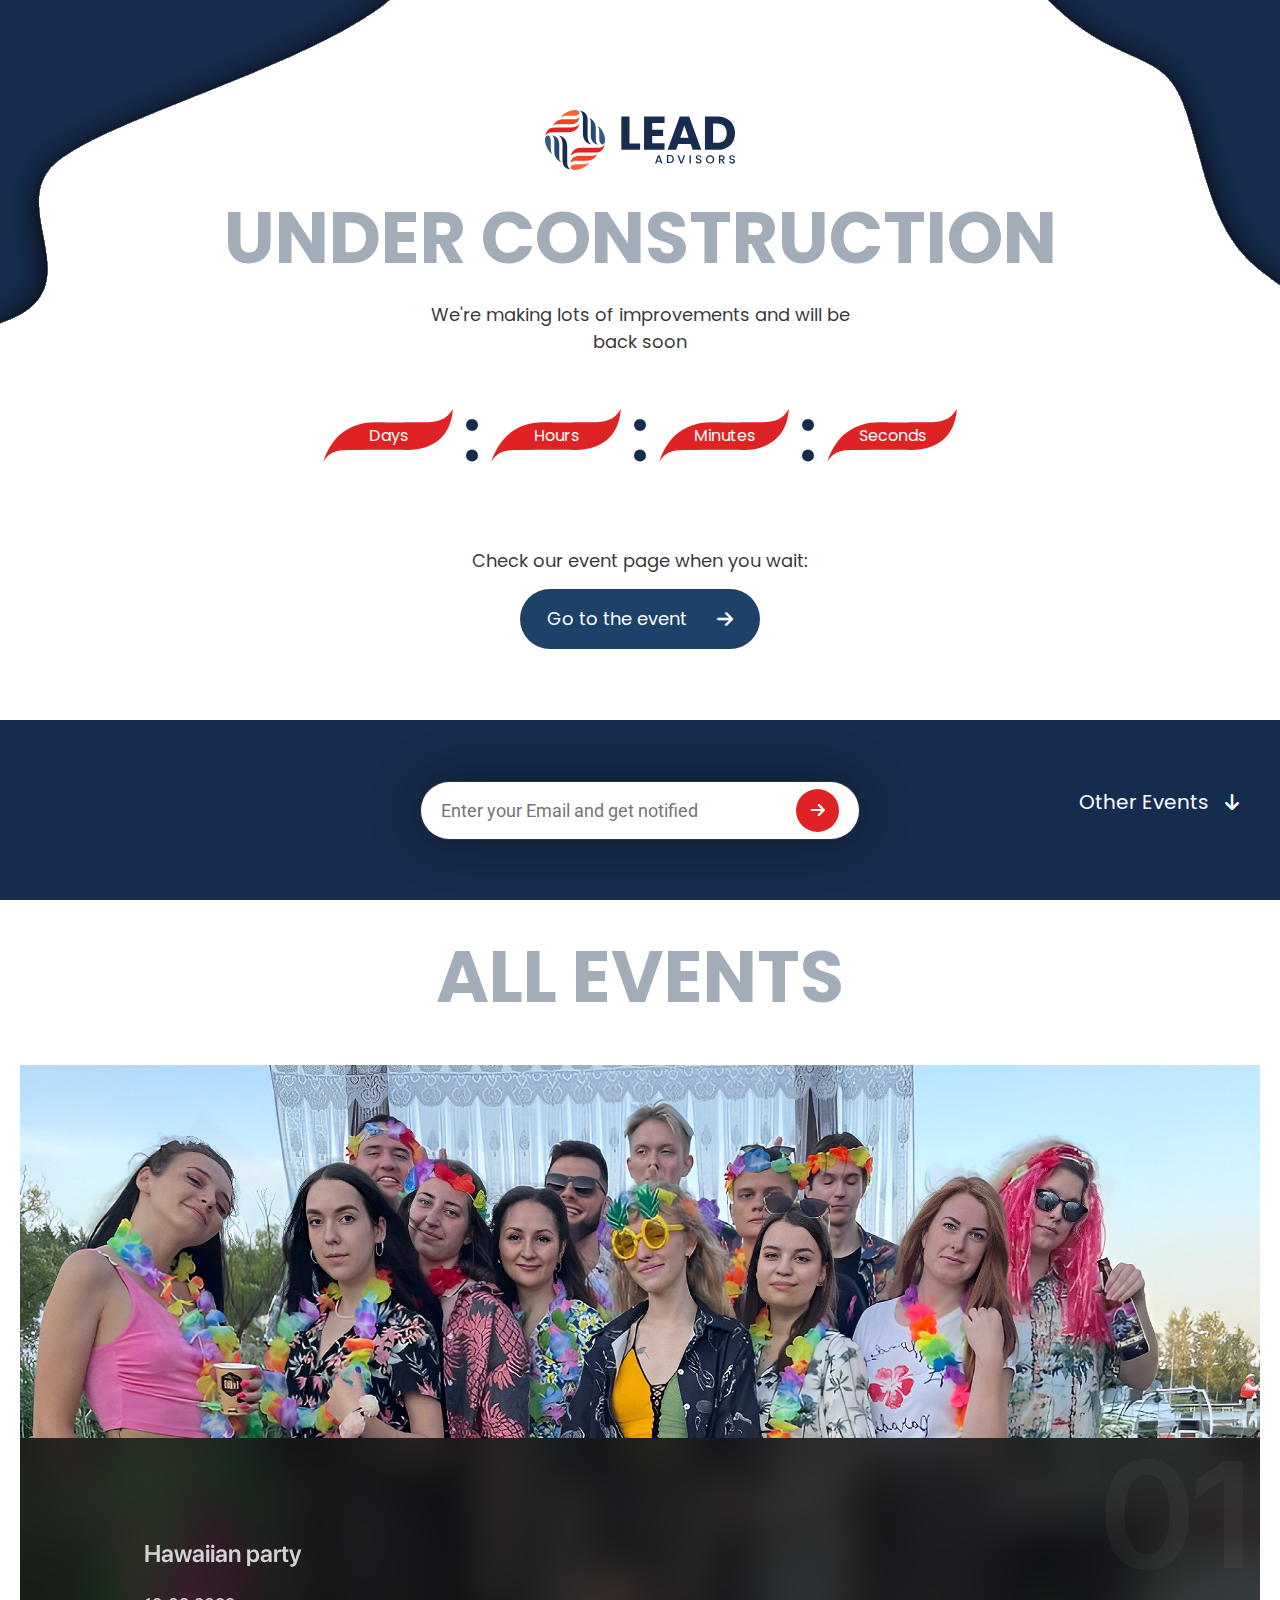
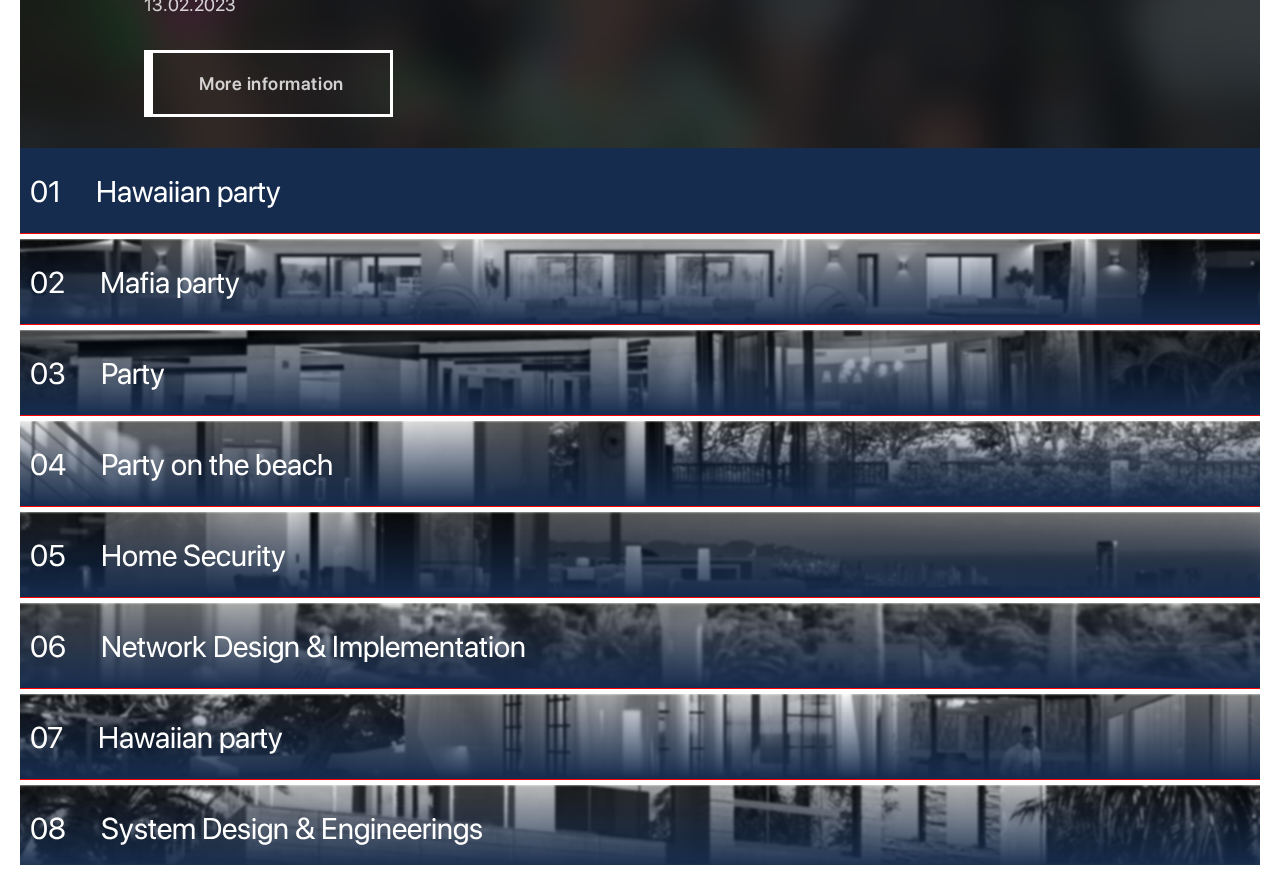
<file: index.html>
<!DOCTYPE html>
<html lang="en">
  <head>
    <meta charset="UTF-8" />
    <meta http-equiv="X-UA-Compatible" content="IE=edge" />
    <meta name="viewport" content="width=device-width, initial-scale=1.0" />
    <link rel="stylesheet" href="/assets/css/style.css" />
    <link rel="stylesheet" href="/assets/css/responsive.css" />
    <link rel="stylesheet" href="/assets/icomoon/style.css" />
    <link rel="preconnect" href="https://fonts.googleapis.com" />
    <link rel="preconnect" href="https://fonts.gstatic.com" crossorigin />
    <link
      href="https://fonts.googleapis.com/css2?family=Poppins:wght@400;600;700&display=swap"
      rel="stylesheet"
    />
    <link
      href="https://fonts.googleapis.com/css2?family=Roboto&display=swap"
      rel="stylesheet"
    />
    <title>Egorov Agency Test Task</title>
  </head>
  <body>
    <div class="wrapper">
      <main class="main">
        <section class="first-section">
          <div class="first-section-body">
            <div class="first-section-header">
              <div class="corner-decoration-left animate">
                <img src="/assets/images/left-corner.svg" alt="decoration" />
              </div>

              <a href="/">
                <div class="logo animate">
                  <img src="/assets/images/logo.svg" alt="logo" />
                </div>
              </a>

              <div class="corner-decoration-right animate">
                <img src="/assets/images/right-corner.svg" alt="decoration" />
              </div>
            </div>
            <div class="first-section-content">
              <div class="first-section-content-body">
                <div class="main-title">
                  <h1 class="animate">Under Construction</h1>
                  <p class="animate">
                    We're making lots of improvements and will be back soon
                  </p>
                </div>

                <div class="timer animate">
                  <div class="timer-conteiner">
                    <div class="timer-item">
                      <span id="days"></span>

                      <div class="timer-item-text large">Days</div>
                      <div class="timer-item-text small hide">DD</div>
                    </div>

                    <div class="timer-separator">:</div>

                    <div class="timer-item">
                      <span id="hours"></span>
                      <div class="timer-item-text large">Hours</div>
                      <div class="timer-item-text small hide">HH</div>
                    </div>

                    <div class="timer-separator">:</div>

                    <div class="timer-item">
                      <span id="minutes"></span>
                      <div class="timer-item-text large">Minutes</div>
                      <div class="timer-item-text small hide">MM</div>
                    </div>

                    <div class="timer-separator">:</div>

                    <div class="timer-item">
                      <span id="seconds"></span>
                      <div class="timer-item-text large">Seconds</div>
                      <div class="timer-item-text small hide">SS</div>
                    </div>
                  </div>
                </div>

                <div class="event-link animate">
                  <p>Check our event page when you wait:</p>
                  <a
                    href="https://egorovagency.by/#main"
                    target="_blank"
                    class="event-btn"
                  >
                    <span class="btn-text">Go to the event</span>
                    <div class="_icon-arrow"></div>
                  </a>
                </div>
              </div>
            </div>
            <div class="first-section-footer">
              <form class="first-section-footer-form" novalidate>
                <input
                  class="form-input"
                  type="email"
                  placeholder="Enter your Email and get notified"
                />

                <button type="submit" class="form-btn-wrapper">
                  <div class="_icon-arrow"></div>
                </button>
              </form>

              <div href="" class="scroll">
                Other Events
                <div class="_icon-arrow"></div>
              </div>
            </div>
          </div>
        </section>

        <section id="second-section" class="second-section">
          <h2 class="title animate">All events</h2>

          <div class="accordion">
            <div class="accordion-item">
              <div class="accordion-title active">
                <img
                  src="/assets/images/title-bg-1.webp"
                  class="accordion-title-bg"
                  alt="slide"
                />
                <div class="accordion-title-descripton">Hawaiian party</div>
                <div class="accordion-title-number">01</div>
              </div>
              <div class="accordion-content active">
                <div class="content-info">
                  <span>01</span>
                  <div class="content-info-description">
                    <h4 class="description-title">Hawaiian party</h4>
                    <p class="description-date">13.02.2023</p>
                    <a
                      href="https://egorovagency.by/#main"
                      target="_blank"
                      class="description-info-link"
                      >More information</a
                    >
                  </div>
                </div>
                <div class="content-bg"></div>
              </div>
            </div>

            <div class="accordion-item">
              <div class="accordion-title">
                <img
                  src="/assets/images/title-bg-2.webp"
                  class="accordion-title-bg"
                  alt="slide"
                />
                <div class="accordion-title-descripton">Мafia party</div>
                <div class="accordion-title-number">02</div>
              </div>
              <div class="accordion-content">
                <div class="content-info">
                  <span>02</span>
                  <div class="content-info-description">
                    <h4 class="description-title">Мafia party</h4>
                    <p class="description-date">13.02.2023</p>
                    <a
                      href="https://egorovagency.by/#main"
                      target="_blank"
                      class="description-info-link"
                      >More information</a
                    >
                  </div>
                </div>
                <div class="content-bg"></div>
              </div>
            </div>

            <div class="accordion-item">
              <div class="accordion-title">
                <img
                  src="/assets/images/title-bg-3.webp"
                  class="accordion-title-bg"
                  alt="slide"
                />
                <div class="accordion-title-descripton">Party</div>
                <div class="accordion-title-number">03</div>
              </div>

              <div class="accordion-content">
                <div class="content-info">
                  <span>03</span>
                  <div class="content-info-description">
                    <h4 class="description-title">Party</h4>
                    <p class="description-date">13.02.2023</p>
                    <a
                      href="https://egorovagency.by/#main"
                      target="_blank"
                      class="description-info-link"
                      >More information</a
                    >
                  </div>
                </div>
                <div class="content-bg"></div>
              </div>
            </div>

            <div class="accordion-item">
              <div class="accordion-title">
                <img
                  src="/assets/images/title-bg-4.webp"
                  class="accordion-title-bg"
                  alt="slide"
                />
                <div class="accordion-title-descripton">Party on the beach</div>
                <div class="accordion-title-number">04</div>
              </div>

              <div class="accordion-content">
                <div class="content-info">
                  <span>04</span>
                  <div class="content-info-description">
                    <h4 class="description-title">Party on the beach</h4>
                    <p class="description-date">13.02.2023</p>
                    <a
                      href="https://egorovagency.by/#main"
                      target="_blank"
                      class="description-info-link"
                      >More information</a
                    >
                  </div>
                </div>
                <div class="content-bg"></div>
              </div>
            </div>

            <div class="accordion-item">
              <div class="accordion-title">
                <img
                  src="/assets/images/title-bg-5.webp"
                  class="accordion-title-bg"
                  alt="slide"
                />
                <div class="accordion-title-descripton">Home Security</div>
                <div class="accordion-title-number">05</div>
              </div>

              <div class="accordion-content">
                <div class="content-info">
                  <span>05</span>
                  <div class="content-info-description">
                    <h4 class="description-title">Home Security</h4>
                    <p class="description-date">13.02.2023</p>
                    <a
                      href="https://egorovagency.by/#main"
                      target="_blank"
                      class="description-info-link"
                      >More information</a
                    >
                  </div>
                </div>
                <div class="content-bg"></div>
              </div>
            </div>

            <div class="accordion-item">
              <div class="accordion-title">
                <img
                  src="/assets/images/title-bg-6.webp"
                  class="accordion-title-bg"
                  alt="slide"
                />
                <div class="accordion-title-descripton">
                  Network Design & Implementation
                </div>
                <div class="accordion-title-number">06</div>
              </div>

              <div class="accordion-content">
                <div class="content-info">
                  <span>06</span>
                  <div class="content-info-description">
                    <h4 class="description-title">
                      Network Design & Implementation
                    </h4>
                    <p class="description-date">13.02.2023</p>
                    <a
                      href="https://egorovagency.by/#main"
                      target="_blank"
                      class="description-info-link"
                      >More information</a
                    >
                  </div>
                </div>
                <div class="content-bg"></div>
              </div>
            </div>

            <div class="accordion-item">
              <div class="accordion-title">
                <img
                  src="/assets/images/title-bg-7.webp"
                  class="accordion-title-bg"
                  alt="slide"
                />
                <div class="accordion-title-descripton">Hawaiian party</div>
                <div class="accordion-title-number">07</div>
              </div>

              <div class="accordion-content">
                <div class="content-info">
                  <span>07</span>
                  <div class="content-info-description">
                    <h4 class="description-title">Hawaiian party</h4>
                    <p class="description-date">13.02.2023</p>
                    <a
                      href="https://egorovagency.by/#main"
                      target="_blank"
                      class="description-info-link"
                      >More information</a
                    >
                  </div>
                </div>
                <div class="content-bg"></div>
              </div>
            </div>

            <div class="accordion-item">
              <div class="accordion-title">
                <img
                  src="/assets/images/title-bg-1.webp"
                  class="accordion-title-bg"
                  alt="slide"
                />
                <div class="accordion-title-descripton">
                  System Design & Engineerings
                </div>
                <div class="accordion-title-number">08</div>
              </div>
              <div class="accordion-content">
                <div class="content-info">
                  <span>08</span>
                  <div class="content-info-description">
                    <h4 class="description-title">
                      System Design & Engineerings
                    </h4>
                    <p class="description-date">13.02.2023</p>
                    <a
                      href="https://egorovagency.by/#main"
                      target="_blank"
                      class="description-info-link"
                      >More information</a
                    >
                  </div>
                </div>
                <div class="content-bg"></div>
              </div>
            </div>
          </div>
        </section>
      </main>
      <div class="popup">
        <div class="popup-content">
          <p class="popup-result-message">SUCCESS!</p>
          <p class="popup-text">
            You have successfully subscribed to the email newsletter
          </p>
          <span class="popup-cross close-popup-btn _icon-cross"></span>
          <button class="popup-blue-btn close-popup-btn">Close</button>
        </div>
      </div>
    </div>
    <script src="/assets/js/script.js" type="module"></script>
  </body>
</html>
</file>
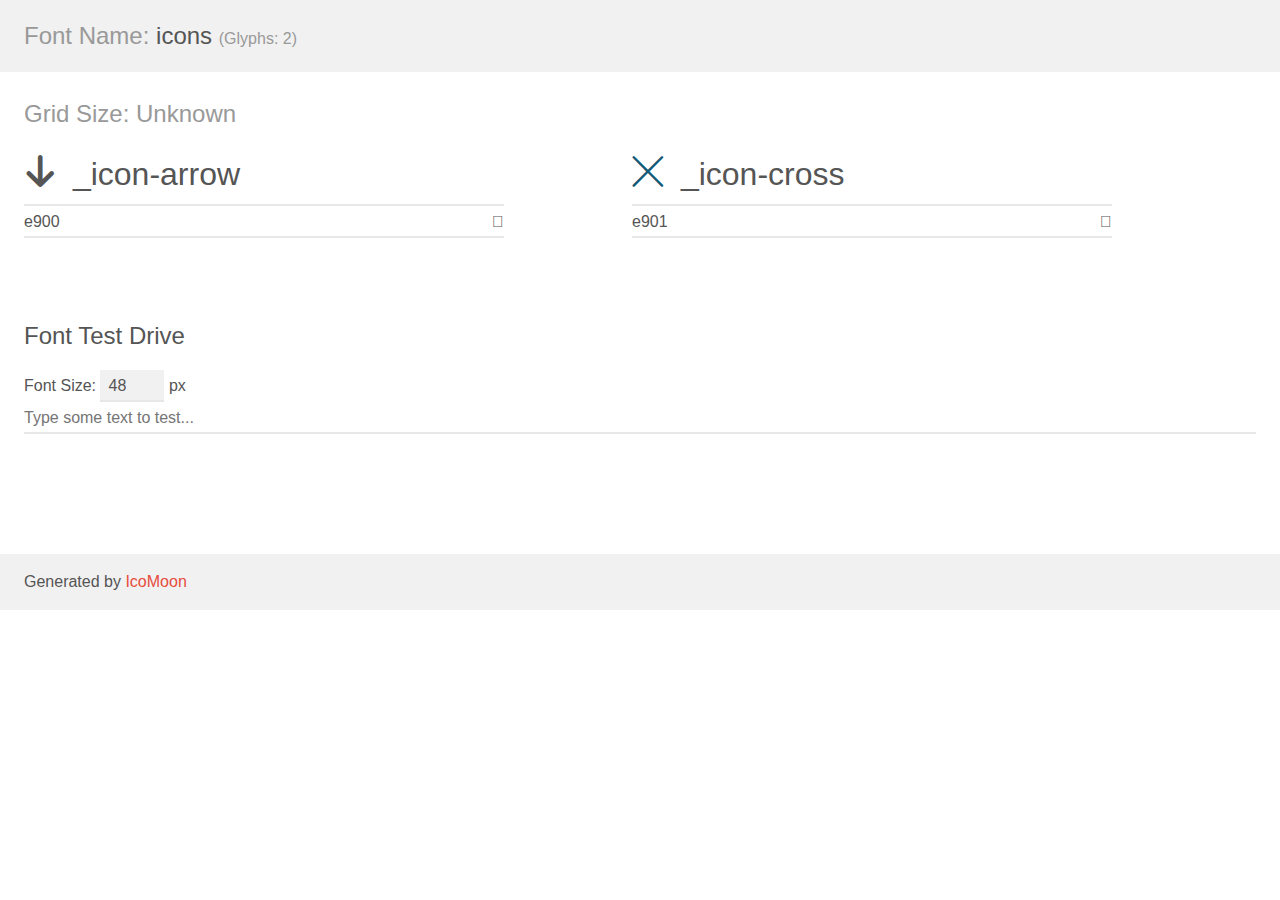
<file: assets/icomoon/demo.html>
<!doctype html>
<html>
<head>
    <meta charset="utf-8">
    <title>IcoMoon Demo</title>
    <meta name="description" content="An Icon Font Generated By IcoMoon.io">
    <meta name="viewport" content="width=device-width, initial-scale=1">
    <link rel="stylesheet" href="demo-files/demo.css">
    <link rel="stylesheet" href="style.css"></head>
<body>
    <div class="bgc1 clearfix">
        <h1 class="mhmm mvm"><span class="fgc1">Font Name:</span> icons <small class="fgc1">(Glyphs:&nbsp;2)</small></h1>
    </div>
    <div class="clearfix mhl ptl">
        <h1 class="mvm mtn fgc1">Grid Size: Unknown</h1>
        <div class="glyph fs1">
            <div class="clearfix bshadow0 pbs">
                <span class="_icon-arrow"></span>
                <span class="mls"> _icon-arrow</span>
            </div>
            <fieldset class="fs0 size1of1 clearfix hidden-false">
                <input type="text" readonly value="e900" class="unit size1of2" />
                <input type="text" maxlength="1" readonly value="&#xe900;" class="unitRight size1of2 talign-right" />
            </fieldset>
            <div class="fs0 bshadow0 clearfix hidden-true">
                <span class="unit pvs fgc1">liga: </span>
                <input type="text" readonly value="" class="liga unitRight" />
            </div>
        </div>
        <div class="glyph fs1">
            <div class="clearfix bshadow0 pbs">
                <span class="_icon-cross"></span>
                <span class="mls"> _icon-cross</span>
            </div>
            <fieldset class="fs0 size1of1 clearfix hidden-false">
                <input type="text" readonly value="e901" class="unit size1of2" />
                <input type="text" maxlength="1" readonly value="&#xe901;" class="unitRight size1of2 talign-right" />
            </fieldset>
            <div class="fs0 bshadow0 clearfix hidden-true">
                <span class="unit pvs fgc1">liga: </span>
                <input type="text" readonly value="" class="liga unitRight" />
            </div>
        </div>
    </div>

    <!--[if gt IE 8]><!-->
    <div class="mhl clearfix mbl">
        <h1>Font Test Drive</h1>
        <label>
            Font Size: <input id="fontSize" type="number" class="textbox0 mbm"
            min="8" value="48" />
            px
        </label>
        <input id="testText" type="text" class="phl size1of1 mvl"
        placeholder="Type some text to test..." value=""/>
        <div id="testDrive" class="_icon-" style="font-family: icons">&nbsp;
        </div>
    </div>
    <!--<![endif]-->
    <div class="bgc1 clearfix">
        <p class="mhl">Generated by <a href="https://icomoon.io/app">IcoMoon</a></p>
    </div>

    <script src="demo-files/demo.js"></script>
</body>
</html>
</file>
<file: assets/css/style.css>
@charset "UTF-8";*{padding:0;margin:0;border:0}*,:after,:before{-webkit-box-sizing:border-box;box-sizing:border-box}:active,:focus{outline:none}a:active,a:focus{outline:none}aside,footer,header,nav{display:block}body,html{height:100%;width:100%;font-size:100%;line-height:1;font-size:14px;-ms-text-size-adjust:100%;-moz-text-size-adjust:100%;-webkit-text-size-adjust:100%;min-height:-webkit-fill-available}button,input,textarea{font-family:inherit}input::-ms-clear{display:none}button{cursor:pointer}button::-moz-focus-inner{padding:0;border:0}a,a:visited{text-decoration:none}a:hover{text-decoration:none}ul li{list-style:none}img{vertical-align:top}h1,h2,h3,h4,h5,h6{font-size:inherit;font-weight:400}@font-face{font-family:SF Pro Display Regular;src:url(/assets/fonts/SFPRODISPLAYREGULAR.OTF)}@font-face{font-family:SF Pro Display Semibold;src:url(/assets/fonts/SF-Pro-Display-Semibold.otf)}@font-face{font-family:SF Pro Display Medium;src:url(/assets/fonts/SFPRODISPLAYMEDIUM.OTF)}.wrapper{width:100%;overflow:hidden;position:relative;display:-webkit-box;display:-ms-flexbox;display:flex;-webkit-box-orient:vertical;-webkit-box-direction:normal;-ms-flex-direction:column;flex-direction:column;-webkit-box-pack:center;-ms-flex-pack:center;justify-content:center;-webkit-box-align:center;-ms-flex-align:center;align-items:center}.wrapper .main{width:100%;display:-webkit-box;display:-ms-flexbox;display:flex;-webkit-box-orient:vertical;-webkit-box-direction:normal;-ms-flex-direction:column;flex-direction:column}.wrapper .first-section{min-height:100vh;display:-webkit-box;display:-ms-flexbox;display:flex;gap:20px;-webkit-box-orient:vertical;-webkit-box-direction:normal;-ms-flex-direction:column;flex-direction:column}.wrapper .first-section-body{width:100%;-webkit-box-flex:1;-ms-flex:1 0 auto;flex:1 0 auto;display:-webkit-box;display:-ms-flexbox;display:flex;gap:10px;-webkit-box-orient:vertical;-webkit-box-direction:normal;-ms-flex-direction:column;flex-direction:column}.wrapper .first-section-header{display:-webkit-box;display:-ms-flexbox;display:flex;-webkit-box-pack:center;-ms-flex-pack:center;justify-content:center;position:relative}.wrapper .first-section-header .logo{padding-top:70px;-webkit-transform:translate(0,-150%);transform:translate(0,-150%);opacity:0;-webkit-transition:all 0.6s ease-out;transition:all 0.6s ease-out}.wrapper .first-section-header .logo img{max-width:100%}.wrapper .first-section-header .logo.animated{-webkit-transform:translate(0,0);transform:translate(0,0);opacity:1}.wrapper .first-section-header .corner-decoration-left{position:absolute;text-align:left;top:0;left:0;-webkit-transform:translate(-100%,-20%);transform:translate(-100%,-20%);opacity:0;-webkit-transition:all 0.6s ease-in-out;transition:all 0.6s ease-in-out;-webkit-transition-delay:0.4s;transition-delay:0.4s}.wrapper .first-section-header .corner-decoration-left.animated{-webkit-transform:translate(0,0);transform:translate(0,0);opacity:1}.wrapper .first-section-header .corner-decoration-right{position:absolute;text-align:right;top:0;right:0;-webkit-transform:translate(100%,-20%);transform:translate(100%,-20%);opacity:0;-webkit-transition:all 0.6s ease-in-out;transition:all 0.6s ease-in-out;-webkit-transition-delay:0.4s;transition-delay:0.4s}.wrapper .first-section-header .corner-decoration-right.animated{-webkit-transform:translate(0,0);transform:translate(0,0);opacity:1}.wrapper .first-section-content{display:-webkit-box;display:-ms-flexbox;display:flex;-webkit-box-orient:vertical;-webkit-box-direction:normal;-ms-flex-direction:column;flex-direction:column;-webkit-box-pack:center;-ms-flex-pack:center;justify-content:center;-webkit-box-align:center;-ms-flex-align:center;align-items:center;-webkit-box-flex:1;-ms-flex:1 0 auto;flex:1 0 auto}.wrapper .first-section-content .main-title{display:-webkit-box;display:-ms-flexbox;display:flex;-webkit-box-orient:vertical;-webkit-box-direction:normal;-ms-flex-direction:column;flex-direction:column;-webkit-box-align:center;-ms-flex-align:center;align-items:center;gap:25px}.wrapper .first-section-content .main-title h1{font-family:"Poppins";font-style:normal;font-weight:700;font-size:72px;line-height:104%;text-align:center;text-transform:uppercase;color:#162c4e;-webkit-transform:translate(0,-100%);transform:translate(0,-100%);opacity:0;-webkit-transition:all 0.8s ease 0s;transition:all 0.8s ease 0s}.wrapper .first-section-content .main-title h1.animated{-webkit-transform:translate(0,0);transform:translate(0,0);opacity:0.39}.wrapper .first-section-content .main-title p{width:450px;text-align:center;font-family:"Poppins";font-style:normal;font-weight:400;font-size:18px;line-height:150%;text-align:center;color:rgba(0,0,0,0.8);-webkit-transform:translate(0,-100%);transform:translate(0,-100%);opacity:0;-webkit-transition:all 0.8s ease 0s;transition:all 0.8s ease 0s}.wrapper .first-section-content .main-title p.animated{-webkit-transform:translate(0,0);transform:translate(0,0);opacity:1}.wrapper .first-section-content .timer{display:-webkit-box;display:-ms-flexbox;display:flex;-webkit-box-pack:center;-ms-flex-pack:center;justify-content:center;padding-top:45px;font-family:"Poppins";font-style:normal;font-weight:600;font-size:72px;line-height:100%;color:#162c4e;-webkit-transform:translate(0,-20%);transform:translate(0,-20%);opacity:0;-webkit-transition:all 0.6s ease-in-out;transition:all 0.6s ease-in-out;-webkit-transition-delay:0.4s;transition-delay:0.4s}.wrapper .first-section-content .timer.animated{-webkit-transform:translate(0,0);transform:translate(0,0);opacity:1}.wrapper .timer-conteiner{display:-webkit-box;display:-ms-flexbox;display:flex;gap:10px}.wrapper .timer-conteiner .timer-item{display:-webkit-box;display:-ms-flexbox;display:flex;-webkit-box-orient:vertical;-webkit-box-direction:normal;-ms-flex-direction:column;flex-direction:column;-webkit-box-align:center;-ms-flex-align:center;align-items:center}.wrapper .timer-conteiner .timer-item .timer-item-text{width:130px;background:url("/assets/images/timer-background.svg") no-repeat;background-position:center;background-size:contain;font-family:"Poppins";font-style:normal;font-weight:400;font-size:16px;color:#ffffff;text-align:center}.wrapper .event-link{display:-webkit-box;display:-ms-flexbox;display:flex;-webkit-box-orient:vertical;-webkit-box-direction:normal;-ms-flex-direction:column;flex-direction:column;-webkit-box-align:center;-ms-flex-align:center;align-items:center;gap:15px;padding-top:75px;-webkit-transform:translate(0,-20%);transform:translate(0,-20%);opacity:0;-webkit-transition:all 0.6s ease-in-out;transition:all 0.6s ease-in-out;-webkit-transition-delay:0.48s;transition-delay:0.48s}.wrapper .event-link.animated{-webkit-transform:translate(0,0);transform:translate(0,0);opacity:1}.wrapper .event-link p{font-family:"Poppins";font-style:normal;font-weight:400;font-size:18px;line-height:150%;color:rgba(0,0,0,0.8)}.wrapper .event-link .event-btn{display:-webkit-box;display:-ms-flexbox;display:flex;-webkit-box-align:center;-ms-flex-align:center;align-items:center;-webkit-box-pack:center;-ms-flex-pack:center;justify-content:center;gap:30px;width:240px;height:60px;background:#1d4169;border-radius:40px;font-family:"Poppins";font-style:normal;font-weight:400;font-size:18px;line-height:150%;color:#ffffff;-webkit-transition:opacity 0.2s ease-in-out;transition:opacity 0.2s ease-in-out;overflow:hidden}.wrapper .event-link .event-btn:hover{opacity:0.8}.wrapper .event-link ._icon-arrow{-webkit-transform:rotate(-90deg);transform:rotate(-90deg);font-size:16px}.wrapper .first-section-content-body{display:-webkit-box;display:-ms-flexbox;display:flex;-webkit-box-orient:vertical;-webkit-box-direction:normal;-ms-flex-direction:column;flex-direction:column;-webkit-box-pack:center;-ms-flex-pack:center;justify-content:center;-webkit-box-align:center;-ms-flex-align:center;align-items:center;padding-bottom:40px}.wrapper .first-section-footer{position:relative;width:100%;height:180px;background:#162c4e;display:-webkit-box;display:-ms-flexbox;display:flex;-webkit-box-pack:center;-ms-flex-pack:center;justify-content:center;-webkit-box-align:center;-ms-flex-align:center;align-items:center}.wrapper .first-section-footer-form{display:-webkit-box;display:-ms-flexbox;display:flex;-webkit-box-align:center;-ms-flex-align:center;align-items:center;-webkit-box-pack:justify;-ms-flex-pack:justify;justify-content:space-between;padding:0px 20px;width:440px;height:59px;background:#ffffff;border:1px solid rgba(0,0,0,0.8);-webkit-box-shadow:0px 0px 50px rgba(0,0,0,0.4);box-shadow:0px 0px 50px rgba(0,0,0,0.4);border-radius:40px}.wrapper .first-section-footer-form .form-input{width:80%;font-family:"Roboto";font-style:normal;font-weight:400;font-size:18px;line-height:150%;color:rgba(0,0,0,0.6)}.wrapper .first-section-footer-form .form-btn-wrapper{display:-webkit-box;display:-ms-flexbox;display:flex;-webkit-box-pack:center;-ms-flex-pack:center;justify-content:center;-webkit-box-align:center;-ms-flex-align:center;align-items:center;width:43px;height:43px;background-color:#df2224;border-radius:50%;-webkit-transition:-webkit-transform 0.2s ease-in-out;transition:-webkit-transform 0.2s ease-in-out;transition:transform 0.2s ease-in-out;transition:transform 0.2s ease-in-out,-webkit-transform 0.2s ease-in-out}.wrapper .first-section-footer-form .form-btn-wrapper ._icon-arrow{font-size:14px;color:#ffffff;-webkit-transform:rotate(-90deg);transform:rotate(-90deg)}.wrapper .first-section-footer-form .form-btn-wrapper:hover{-webkit-transform:scale(1.1);transform:scale(1.1)}.wrapper .first-section-footer-form.invalid-form{-webkit-box-shadow:0 0 15px red;box-shadow:0 0 15px red}.wrapper .scroll{position:absolute;top:40%;right:10px;display:-webkit-box;display:-ms-flexbox;display:flex;gap:15px;padding-left:auto;padding-right:30px;font-family:"Poppins";font-style:normal;font-weight:400;font-size:20px;color:#ffffff;cursor:pointer}.wrapper .scroll:before{position:absolute;content:"";width:68%;height:2px;background-color:#ffffff;left:0;bottom:-5px;-webkit-transform:scaleX(0);transform:scaleX(0);-webkit-transition:-webkit-transform 0.4s ease-out;transition:-webkit-transform 0.4s ease-out;transition:transform 0.4s ease-out;transition:transform 0.4s ease-out,-webkit-transform 0.4s ease-out}.wrapper .scroll ._icon-arrow{font-size:16px;-ms-flex-item-align:center;-ms-grid-row-align:center;align-self:center;-webkit-transition:-webkit-transform 0.4s ease-out;transition:-webkit-transform 0.4s ease-out;transition:transform 0.4s ease-out;transition:transform 0.4s ease-out,-webkit-transform 0.4s ease-out}.wrapper .scroll:hover:before{-webkit-transform:scaleX(1);transform:scaleX(1)}.wrapper .scroll:hover ._icon-arrow{-webkit-transform:rotate(180deg);transform:rotate(180deg)}.wrapper .second-section{width:100%;min-height:100vh;padding:40px 20px 20px 20px;display:-webkit-box;display:-ms-flexbox;display:flex;-webkit-box-orient:vertical;-webkit-box-direction:normal;-ms-flex-direction:column;flex-direction:column;-webkit-box-align:center;-ms-flex-align:center;align-items:center;-webkit-box-pack:center;-ms-flex-pack:center;justify-content:center;gap:50px;overflow:hidden}.wrapper .second-section .title{font-family:"Poppins";font-style:normal;font-weight:700;font-size:72px;line-height:104%;text-align:center;text-transform:uppercase;color:#162c4e;opacity:0.39;-webkit-transform:translate(0,-100%);transform:translate(0,-100%);opacity:0;-webkit-transition:all 0.6s ease-in-out;transition:all 0.6s ease-in-out;-webkit-transition-delay:0.4s;transition-delay:0.4s}.wrapper .second-section .title.animated{-webkit-transform:translate(0,0);transform:translate(0,0);opacity:0.39}.wrapper .accordion{width:100%;max-height:1400px;display:-webkit-box;display:-ms-flexbox;display:flex;-webkit-box-pack:center;-ms-flex-pack:center;justify-content:center;gap:3px;overflow:hidden}.wrapper .accordion-item{display:-webkit-box;display:-ms-flexbox;display:flex;height:680px;border-bottom:1px solid red}.wrapper .accordion-item .accordion-title{position:relative;display:-webkit-box;display:-ms-flexbox;display:flex;-webkit-box-orient:vertical;-webkit-box-direction:normal;-ms-flex-direction:column;flex-direction:column;-webkit-box-pack:end;-ms-flex-pack:end;justify-content:flex-end;-webkit-box-align:center;-ms-flex-align:center;align-items:center;gap:45px;width:85px;font-family:SF Pro Display Regular;font-weight:500;font-size:30px;color:#ffffff;background:#162c4e;overflow:hidden;cursor:pointer}.wrapper .accordion-item .accordion-title .accordion-title-bg{position:absolute;opacity:1;top:0;left:0;width:100%;height:100%;-o-object-fit:cover;object-fit:cover;-webkit-transition:all 0.6s ease-out;transition:all 0.6s ease-out}.wrapper .accordion-item .accordion-title.active:after{opacity:0}.wrapper .accordion-item .accordion-title.active .accordion-title-bg{opacity:0}.wrapper .accordion-item .accordion-title:after{position:absolute;top:0;left:0;content:"";-webkit-transition:opacity 0.5s ease 0s;transition:opacity 0.5s ease 0s;width:100%;height:100%;opacity:1;-webkit-backdrop-filter:blur(1px);backdrop-filter:blur(1px);background:-webkit-gradient(linear,left top,left bottom,from(rgba(22,44,78,0)),to(#162c4e));background:linear-gradient(180deg,rgba(22,44,78,0) 0%,#162c4e 100%)}.wrapper .accordion-item .accordion-title .accordion-title-descripton{z-index:99;-webkit-box-flex:1;-ms-flex:1 1 auto;flex:1 1 auto;-webkit-writing-mode:vertical-rl;-ms-writing-mode:tb-rl;writing-mode:vertical-rl;-webkit-transform:rotate(180deg);transform:rotate(180deg)}.wrapper .accordion-item .accordion-title .accordion-title-number{padding-bottom:25px;z-index:99}.wrapper .accordion-item .accordion-content{width:0;overflow:hidden;-webkit-transition:width 0.6s ease-out;transition:width 0.6s ease-out;position:relative}.wrapper .accordion-item .accordion-content.active{width:52vw}.wrapper .accordion-item .accordion-content .content-info{position:absolute;top:0;left:0;width:360px;height:100%;background:rgba(18,18,18,0.8);-webkit-backdrop-filter:blur(20px);backdrop-filter:blur(20px);overflow:hidden}.wrapper .accordion-item .accordion-content .content-info span{position:absolute;top:-25px;left:-30%;font-family:SF Pro Display Semibold;font-style:normal;font-weight:600;font-size:380px;line-height:100%;text-align:right;letter-spacing:-0.03em;color:rgba(255,255,255,0.04);-webkit-user-select:none;-moz-user-select:none;-ms-user-select:none;user-select:none}.wrapper .accordion-item .accordion-content .content-info-description{position:absolute;display:-webkit-box;display:-ms-flexbox;display:flex;-webkit-box-orient:vertical;-webkit-box-direction:normal;-ms-flex-direction:column;flex-direction:column;left:10%;bottom:10%}.wrapper .accordion-item .accordion-content .content-info-description .description-title{max-width:80%;font-family:SF Pro Display Semibold;font-style:normal;font-weight:600;font-size:24px;line-height:120%;color:rgba(255,255,255,0.8);overflow:hidden}.wrapper .accordion-item .accordion-content .content-info-description .description-date{margin-top:22px;font-family:SF Pro Display Regular;font-style:normal;font-weight:400;font-size:18px;line-height:150%;color:rgba(255,255,255,0.8)}.wrapper .accordion-item .accordion-content .content-info-description .description-info-link{max-width:260px;max-height:70px;overflow:hidden;margin-top:32px;padding:20px 26px 20px 46px;text-align:left;border-color:#ffffff;border-style:solid;border-width:3px 3px 3px 9px;font-family:SF Pro Display Semibold;font-style:normal;font-weight:600;font-size:18px;line-height:120%;letter-spacing:0.03em;color:rgba(255,255,255,0.8);background-image:-webkit-gradient(linear,left top,left bottom,from(rgb(255,255,255)));background-image:linear-gradient(rgb(255,255,255));background-position:0% 100%;background-repeat:no-repeat;background-size:0px 100%;-webkit-transition:background-size 0.6s;transition:background-size 0.6s}.wrapper .accordion-item .accordion-content .content-info-description .description-info-link:hover{background-size:100% 100%;color:#494646}.wrapper .accordion-item .accordion-content .content-bg{width:100%;height:100%}.wrapper .accordion-item:first-child .content-bg{background:url("/assets/images/slide.webp") no-repeat;background-size:cover}.wrapper .accordion-item:nth-child(2) .content-bg{background:url("/assets/images/slide.webp") no-repeat;background-size:cover}.wrapper .accordion-item:nth-child(3) .content-bg{background:url("/assets/images/slide.webp") no-repeat;background-size:cover}.wrapper .accordion-item:nth-child(4) .content-bg{background:url("/assets/images/slide.webp") no-repeat;background-size:cover}.wrapper .accordion-item:nth-child(5) .content-bg{background:url("/assets/images/slide.webp") no-repeat;background-size:cover}.wrapper .accordion-item:nth-child(6) .content-bg{background:url("/assets/images/slide.webp") no-repeat;background-size:cover}.wrapper .accordion-item:nth-child(7) .content-bg{background:url("/assets/images/slide.webp") no-repeat;background-size:cover}.wrapper .accordion-item:nth-child(8) .content-bg{background:url("/assets/images/slide.webp") no-repeat;background-size:cover}.wrapper .popup{position:fixed;top:-100%;left:-100%;width:0;height:0;background:rgba(22,44,78,0.6);display:-webkit-box;display:-ms-flexbox;display:flex;-webkit-box-pack:center;-ms-flex-pack:center;justify-content:center;-webkit-box-align:center;-ms-flex-align:center;align-items:center}.wrapper .popup .popup-content{position:relative;width:320px;height:370px;padding:10px 20px;display:-webkit-box;display:-ms-flexbox;display:flex;-webkit-box-orient:vertical;-webkit-box-direction:normal;-ms-flex-direction:column;flex-direction:column;-webkit-box-align:center;-ms-flex-align:center;align-items:center;-webkit-box-pack:center;-ms-flex-pack:center;justify-content:center;gap:35px;background-color:#ffffff;border:1px solid rgba(19,89,120,0.07);border-radius:2px}.wrapper .popup .popup-content .popup-result-message{font-family:"Poppins";font-style:normal;font-weight:700;font-size:36px;line-height:104%;text-align:center;text-transform:uppercase;color:#162c4e}.wrapper .popup .popup-content .popup-text{font-family:"Poppins";font-style:normal;font-weight:400;font-size:16px;line-height:150%;text-align:center;color:rgba(0,0,0,0.8)}.wrapper .popup .popup-content .popup-cross{position:absolute;top:8px;right:8px;cursor:pointer}.wrapper .popup .popup-content .popup-blue-btn{width:200px;height:60px;background:#1d4169;border-radius:40px;font-family:"Poppins";font-style:normal;font-weight:400;font-size:18px;line-height:150%;color:#ffffff}.wrapper .popup.active{top:0;left:0;width:100%;height:100%}.freeze{overflow:hidden}.hide{display:none}
</file>
<file: assets/css/responsive.css>
@media (max-width:1400px){.wrapper .first-section-body .logo{padding-top:110px}.wrapper .first-section-body .corner-decoration-left{top:-50px;left:-50px}.wrapper .first-section-body .corner-decoration-right{top:0;right:0}.wrapper .accordion{width:100%;display:-webkit-box;display:-ms-flexbox;display:flex;-webkit-box-orient:vertical;-webkit-box-direction:normal;-ms-flex-direction:column;flex-direction:column;-webkit-box-pack:center;-ms-flex-pack:center;justify-content:center;gap:5px}.wrapper .accordion-item{display:-webkit-box;display:-ms-flexbox;display:flex;-webkit-box-orient:vertical;-webkit-box-direction:reverse;-ms-flex-direction:column-reverse;flex-direction:column-reverse;width:100%;height:100%}.wrapper .accordion-item .accordion-content .content-info-description .description-title{max-width:100%}.wrapper .accordion-item .accordion-content .content-info-description .description-info-link{padding:20px 46px}.wrapper .accordion-item .accordion-title{display:-webkit-box;display:-ms-flexbox;display:flex;-webkit-box-orient:horizontal;-webkit-box-direction:normal;-ms-flex-direction:row;flex-direction:row;-webkit-box-pack:end;-ms-flex-pack:end;justify-content:flex-end;-webkit-box-align:center;-ms-flex-align:center;align-items:center;gap:35px;width:100%;height:85px;padding:10px;cursor:pointer}.wrapper .accordion-item .accordion-title .accordion-title-descripton{-webkit-box-ordinal-group:3;-ms-flex-order:2;order:2;text-align:left;-webkit-box-flex:1;-ms-flex:1 1 auto;flex:1 1 auto;-webkit-writing-mode:horizontal-tb;-ms-writing-mode:lr-tb;writing-mode:horizontal-tb;-webkit-transform:rotate(0deg);transform:rotate(0deg)}.wrapper .accordion-item .accordion-title .accordion-title-number{-webkit-box-ordinal-group:2;-ms-flex-order:1;order:1;padding-bottom:0}.wrapper .accordion-item .accordion-title:after{background:-webkit-gradient(linear,left top,left bottom,from(rgba(22,44,78,0)),to(#162c4e));background:linear-gradient(180deg,rgba(22,44,78,0) 0%,#162c4e 100%)}.wrapper .accordion-item .accordion-content{width:100%;height:0;-webkit-transition:all 0.6s ease-out;transition:all 0.6s ease-out;position:relative}.wrapper .accordion-item .accordion-content.active{width:100%;height:690px}.wrapper .accordion-item .accordion-content .content-info{top:55%;left:0;width:100%;height:45%}.wrapper .accordion-item .accordion-content .content-info span{top:0;left:87%;font-size:152px}}@media (max-width:1280px){.wrapper .first-section-body .corner-decoration-left{top:-85px;left:-65}}@media (max-width:1100px){.wrapper .first-section-body .corner-decoration-left{top:-30px}.wrapper .first-section-body .corner-decoration-left img{width:70%}.wrapper .first-section-body .corner-decoration-right{top:0px;right:0px}.wrapper .first-section-body .corner-decoration-right img{width:70%}.wrapper .first-section-footer{height:170px}}@media (max-width:1055px){.accordion-item .accordion-content:nth-child(n) .content-bg{background-size:1000px;background-position:center}}@media (max-width:940px){.wrapper .first-section-body .logo{width:160px;padding-top:70px}.wrapper .first-section-content .main-title h1{font-size:56px}.wrapper .first-section-content .main-title p{font-size:18px;width:90%}.wrapper .first-section-content .timer{font-size:50px}.wrapper .first-section-content .timer .timer-conteiner .timer-item{width:80px}.wrapper .first-section-content .timer .timer-conteiner .timer-item .timer-item-text{font-size:14px;width:70px;background:url("/assets/images/timer-bg-small.svg") no-repeat;background-size:contain}.wrapper .first-section-content .timer .timer-conteiner .timer-item .timer-item-text.large{display:none}.wrapper .first-section-content .timer .timer-conteiner .timer-item .timer-item-text.small{display:block}.wrapper .first-section-content .event-link{display:-webkit-box;display:-ms-flexbox;display:flex;-webkit-box-orient:vertical;-webkit-box-direction:normal;-ms-flex-direction:column;flex-direction:column;-webkit-box-align:center;-ms-flex-align:center;align-items:center;gap:15px;padding-top:15px}.wrapper .first-section-footer{gap:20px;-webkit-box-orient:vertical;-webkit-box-direction:normal;-ms-flex-direction:column;flex-direction:column}.wrapper .first-section-footer .scroll{position:static;font-size:16px}.wrapper .first-section-footer .scroll ._icon-arrow{font-size:14px}.wrapper .second-section .title{font-size:56px}}@media (max-width:768px){.wrapper .accordion-item .accordion-content .content-info span{left:80%}.wrapper .accordion-item .accordion-content .content-info-description{left:40px}.wrapper .accordion-item .accordion-content .content-info-description .description-date{margin-top:15px}.wrapper .accordion-item .accordion-content.active{height:490px}.wrapper .accordion-item .accordion-content:nth-child(n) .content-bg{background-size:780px;background-position:center}.wrapper .first-section-body .corner-decoration-left{top:-20px;left:0px}.wrapper .first-section-body .corner-decoration-left img{width:50%}.wrapper .first-section-body .corner-decoration-right{top:0px;right:0px}.wrapper .first-section-body .corner-decoration-right img{width:75%}.wrapper .first-section-content .main-title h1{font-size:36px}.wrapper .first-section-content .main-title p{font-size:16px;width:65%}.wrapper .first-section-content .timer{font-size:36px}.wrapper .first-section-content .timer .timer-conteiner .timer-item{width:60px}.wrapper .first-section-content .timer .timer-conteiner .timer-item .timer-item-text{font-size:13px;width:60px}.wrapper .first-section-content .event-link{padding-top:50px}.wrapper .first-section-footer{height:160px}.wrapper .first-section-footer-form{height:42px}.wrapper .first-section-footer-form .form-input{font-size:14px}.wrapper .first-section-footer-form .form-btn-wrapper{width:30px;height:30px}.wrapper .first-section-footer-form .form-btn-wrapper ._icon-arrow{font-size:12px}.wrapper .second-section .title{font-size:36px}}@media (max-width:620px){.wrapper .accordion-item .accordion-content .content-info span{left:70%}}@media (max-width:472px){.wrapper .first-section-body .logo{padding-top:5vh;text-align:center}.wrapper .first-section-body .logo img{width:100px}.wrapper .first-section-body .corner-decoration-left{top:-20px;left:-15px}.wrapper .first-section-body .corner-decoration-left img{width:150px}.wrapper .first-section-body .corner-decoration-right{top:0px;right:0px}.wrapper .first-section-body .corner-decoration-right img{width:120px}.wrapper .first-section .first-section-content .main-title h1{padding-top:10px;font-size:32px;width:80%}.wrapper .first-section .first-section-content .main-title p{width:85%}.wrapper .first-section .first-section-content .timer{font-size:36px}.wrapper .first-section .first-section-content .timer .timer-conteiner .timer-item{width:60px}.wrapper .first-section .first-section-content .timer .timer-conteiner .timer-item .timer-item-text{width:60px}.wrapper .first-section .first-section-content .event-link p{font-size:16px}.wrapper .first-section .first-section-footer{height:140px}.wrapper .first-section .first-section-footer .scroll{font-size:14px}.wrapper .first-section .first-section-footer-form{width:350px}.wrapper .accordion-item .accordion-content .content-info span{font-size:105px;left:75%}.wrapper .accordion-item .accordion-content .content-info-description{left:20px}.wrapper .accordion-item .accordion-content .content-info-description .description-title{font-size:16px}.wrapper .accordion-item .accordion-content .content-info-description .description-date{margin-top:10px;font-size:14px}.wrapper .accordion-item .accordion-content .content-info-description .description-info-link{margin-top:25px;padding:12.5px 24px;font-size:16px;width:200px}.wrapper .accordion-item .accordion-content.active{height:350px}.wrapper .accordion-item .accordion-content:nth-child(n) .content-bg{background-size:470px;background-position-y:-10%}.wrapper .first-section-footer{gap:10px}}@media (max-width:472px) and (max-height:670px){.wrapper .first-section-content .event-link{padding-top:15px}.wrapper .first-section-content .event-link p{font-size:16px}}@media (max-width:361px) and (min-height:670px){.wrapper .first-section-body .corner-decoration-left img{width:170px;-webkit-transform:rotate(3deg);transform:rotate(3deg)}.wrapper .first-section-body .corner-decoration-right img{width:140px}}@media (max-width:361px){.wrapper .main .main-title h1{font-size:32px}.wrapper .main .timer{font-size:36px}.wrapper .main .timer .timer-conteiner .timer-item{width:55px}.wrapper .main .timer .timer-conteiner .timer-item .timer-item-text{width:55px}.wrapper .first-section-footer .first-section-footer-form{width:310px}.wrapper .accordion-item .accordion-title{height:65px;font-size:18px}.wrapper .accordion-item .accordion-content .content-info span{font-size:80px}.wrapper .accordion-item .accordion-content.active{height:350px}.wrapper .accordion-item .accordion-content:nth-child(n) .content-bg{background-size:360px;background-position-y:-10%}.wrapper .popup .popup-content{width:300px}}@media (max-width:340px){.wrapper .first-section-footer .first-section-footer-form{width:270px}.wrapper .first-section-footer .first-section-footer-form .form-input{font-size:12px}.wrapper .main .timer-conteiner{gap:5px}}
</file>
<file: assets/icomoon/style.css>
@font-face {
  font-family: 'icons';
  src:
    url('fonts/icons.ttf?ypkj5e') format('truetype'),
    url('fonts/icons.woff?ypkj5e') format('woff'),
    url('fonts/icons.svg?ypkj5e#icons') format('svg');
  font-weight: normal;
  font-style: normal;
  font-display: block;
}

[class^="_icon-"], [class*=" _icon-"] {
  /* use !important to prevent issues with browser extensions that change fonts */
  font-family: 'icons' !important;
  speak: never;
  font-style: normal;
  font-weight: normal;
  font-variant: normal;
  text-transform: none;
  line-height: 1;

  /* Better Font Rendering =========== */
  -webkit-font-smoothing: antialiased;
  -moz-osx-font-smoothing: grayscale;
}

._icon-arrow:before {
  content: "\e900";
}
._icon-cross:before {
  content: "\e901";
  color: #135978;
}
</file>
<file: assets/icomoon/demo-files/demo.css>
body {
  padding: 0;
  margin: 0;
  font-family: sans-serif;
  font-size: 1em;
  line-height: 1.5;
  color: #555;
  background: #fff;
}
h1 {
  font-size: 1.5em;
  font-weight: normal;
}
small {
  font-size: .66666667em;
}
a {
  color: #e74c3c;
  text-decoration: none;
}
a:hover, a:focus {
  box-shadow: 0 1px #e74c3c;
}
.bshadow0, input {
  box-shadow: inset 0 -2px #e7e7e7;
}
input:hover {
  box-shadow: inset 0 -2px #ccc;
}
input, fieldset {
  font-family: sans-serif;
  font-size: 1em;
  margin: 0;
  padding: 0;
  border: 0;
}
input {
  color: inherit;
  line-height: 1.5;
  height: 1.5em;
  padding: .25em 0;
}
input:focus {
  outline: none;
  box-shadow: inset 0 -2px #449fdb;
}
.glyph {
  font-size: 16px;
  width: 15em;
  padding-bottom: 1em;
  margin-right: 4em;
  margin-bottom: 1em;
  float: left;
  overflow: hidden;
}
.liga {
  width: 80%;
  width: calc(100% - 2.5em);
}
.talign-right {
  text-align: right;
}
.talign-center {
  text-align: center;
}
.bgc1 {
  background: #f1f1f1;
}
.fgc1 {
  color: #999;
}
.fgc0 {
  color: #000;
}
p {
  margin-top: 1em;
  margin-bottom: 1em;
}
.mvm {
  margin-top: .75em;
  margin-bottom: .75em;
}
.mtn {
  margin-top: 0;
}
.mtl, .mal {
  margin-top: 1.5em;
}
.mbl, .mal {
  margin-bottom: 1.5em;
}
.mal, .mhl {
  margin-left: 1.5em;
  margin-right: 1.5em;
}
.mhmm {
  margin-left: 1em;
  margin-right: 1em;
}
.mls {
  margin-left: .25em;
}
.ptl {
  padding-top: 1.5em;
}
.pbs, .pvs {
  padding-bottom: .25em;
}
.pvs, .pts {
  padding-top: .25em;
}
.unit {
  float: left;
}
.unitRight {
  float: right;
}
.size1of2 {
  width: 50%;
}
.size1of1 {
  width: 100%;
}
.clearfix:before, .clearfix:after {
  content: " ";
  display: table;
}
.clearfix:after {
  clear: both;
}
.hidden-true {
  display: none;
}
.textbox0 {
  width: 3em;
  background: #f1f1f1;
  padding: .25em .5em;
  line-height: 1.5;
  height: 1.5em;
}
#testDrive {
  display: block;
  padding-top: 24px;
  line-height: 1.5;
}
.fs0 {
  font-size: 16px;
}
.fs1 {
  font-size: 32px;
}
</file>
